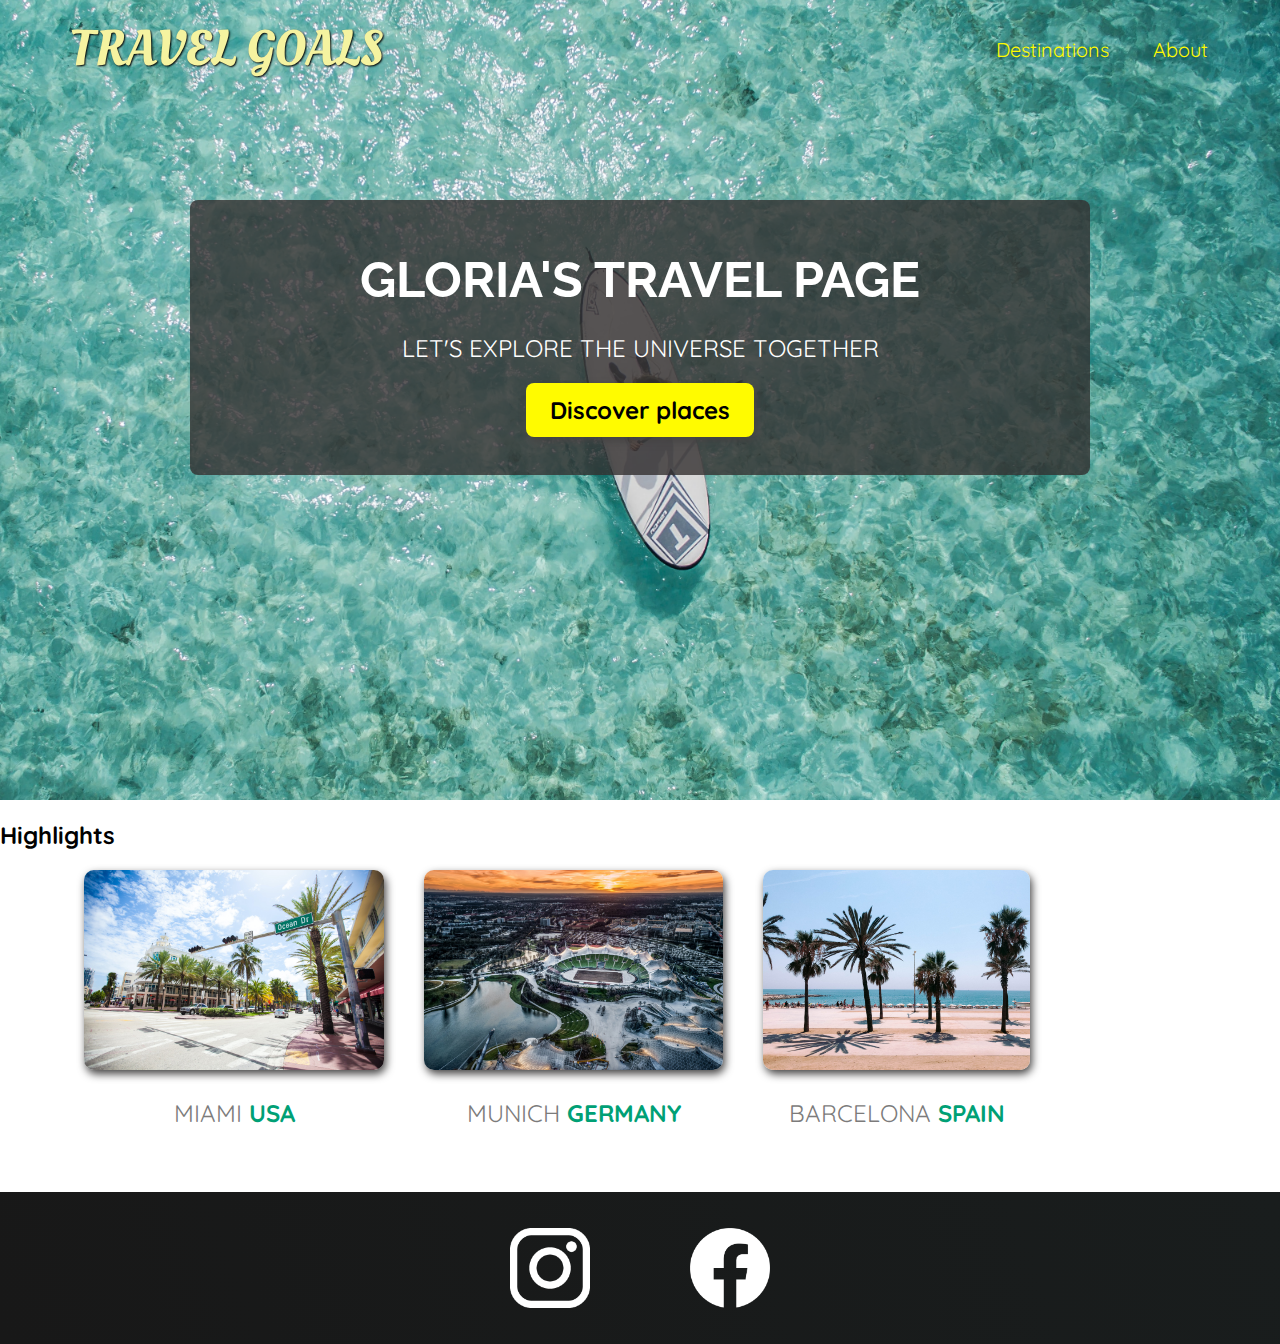
<file: index.html>
<!DOCTYPE html>
<html lang="en">
<head>
    <meta charset="UTF-8">
    <link
    href="https://fonts.googleapis.com/css2?family=Raleway:wght@700&family=Oleo+Script:wght@700&family=Quicksand:wght@300;500;700&display=swap"
    rel="stylesheet"
  />
  <link rel="stylesheet" href="shared.css">
    <link rel="stylesheet" href="style.css">
    <title>Travel goals</title>
</head>
<body>
    <header>
     <div id="page-logo">
        <a href="index.html"> Travel goals</a>
     </div>
     <nav>
         <ul>
             <li><a href="places.html">Destinations</a></li>
             <li><a href="">About</a></li>
         </ul>
     </nav>
    </header>
    <main>
        <section id="hero">
            <div id="hero-content">
<h1>Gloria's Travel Page</h1>
<p>Let's explore the universe together</p>
<a href="places.html">Discover places</a>
            </div>
 </section>
        <section id="highlight">
<h2>Highlights</h2>
<ul id="destinations">
    <li class="destinations">
        <img
        src="images/places/miami.jpg"
         alt=" miami street on a sunny day"
         />
        <p>Miami <strong>USA</strong></p>
    </li>
    <li class="destinations">
        <img
        src="images/places/munich.jpg"
        alt=" munich stadium in winter
        /">
        <p>munich <strong>Germany</strong></p>
    </li>
    <li class="destinations">
    <img
     src="images/places/barcelona.jpg"
     alt="palm beach in barcelona"
     />
    <p>Barcelona <strong>Spain</strong></p>
    </li>
</ul>
        </section>
    </main>
    <footer>
        <ul>
            <li>
                <a href="https://www.istagram.com">
                    <img src="images/icons/insta.png" alt="instagram logo"
                    /></a>
            </li>
            <li>
                <a href="https://www.facebook.com">
                    <img src="images/icons/facebook.png" alt="facebook logo"/>
                </a>
            </li>
        </ul>
    </footer>
</body>
</html>
</file>
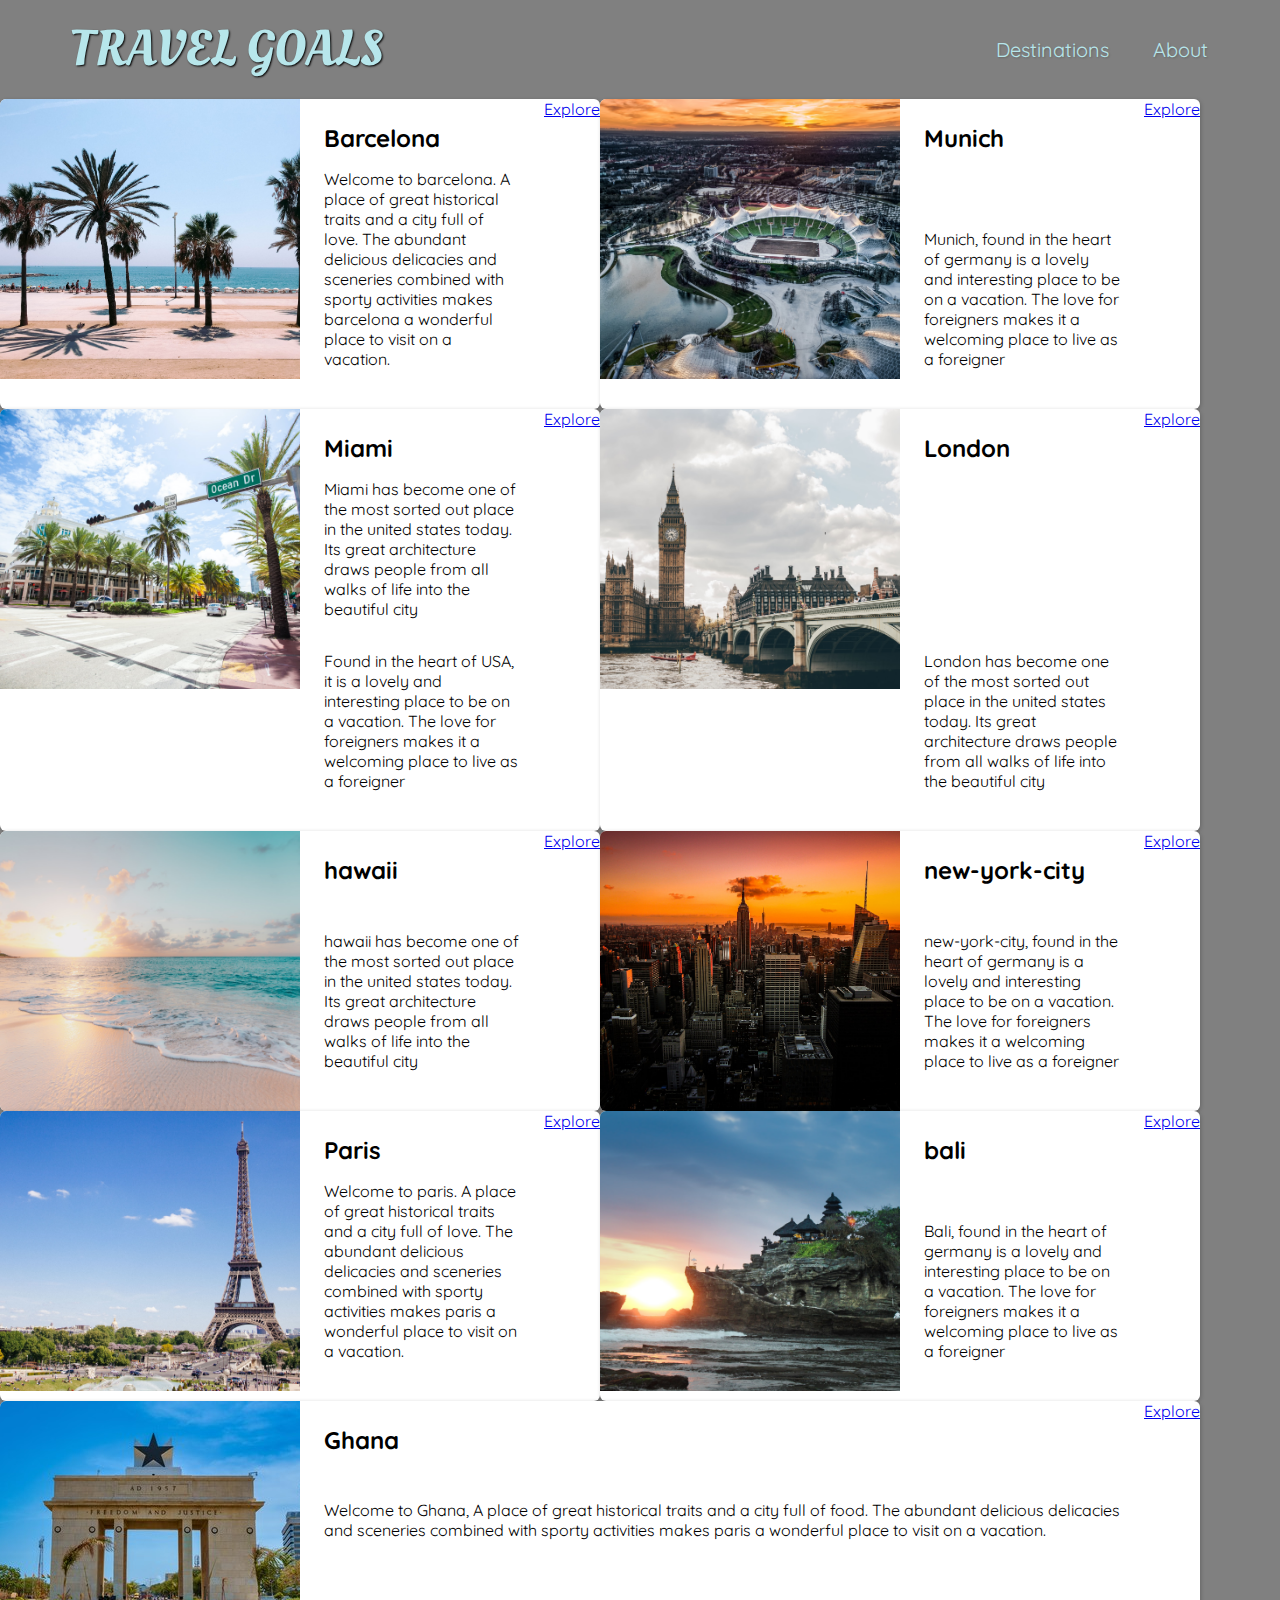
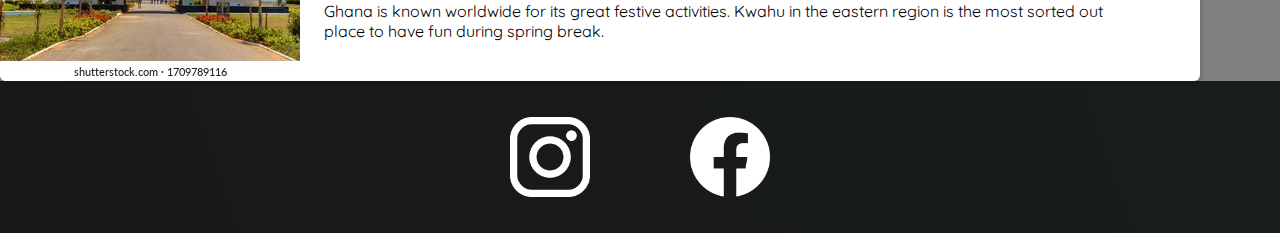
<file: places.html>
<!DOCTYPE html>
<html lang="en">
<head>
    <meta charset="UTF-8">
    <link
    href="https://fonts.googleapis.com/css2?family=Raleway:wght@700&family=Oleo+Script:wght@700&family=Quicksand:wght@300;500;700&display=swap"
    rel="stylesheet"
  />
  <link rel="stylesheet" href="shared.css"/>
    <link rel="stylesheet" href="places.css"/>
    <title>Travel goals</title>
</head>
<body>
    <header>
     <div id="page-logo">
        <a href="index.html"> Travel goals</a>
     </div>
     <nav>
         <ul>
             <li><a href="places.html">Destinations</a></li>
             <li><a href="">About</a></li>
         </ul>
     </nav>
    </header>
    <main>
        <ul>
            <li>
                <img src="images/places/barcelona.jpg" alt="city of Barceona"/>
                <div class="item-content">
                    <h2>Barcelona</h2>
                    <p>Welcome to barcelona. A place of great historical traits and a city full of love.
                        The abundant delicious delicacies and sceneries combined with sporty activities makes barcelona a wonderful place to visit on a vacation.
                         </p>
                </div>
                <div class="actions">
                    <a href="http://en.wikipedia.org/wiki/Barcelona">Explore</a>
                </div>
            </li>

            <li>
                <img src="images/places/munich.jpg" alt="city of munich"/>
                <div class="item-content">
                    <h2>Munich</h2>
                    <p>Munich, found in the heart of germany is a lovely and interesting place to be on a vacation.
                         The love for foreigners makes it a welcoming place to live as a foreigner</p>
                </div>
                <div class="actions">
                    <a href="http://en.wikipedia.org/wiki/Munich">Explore</a>
                </div>
                 </li>

                 <li>
                     <img src="images/places/miami.jpg" alt="city of miami"/>
                     <div class="item-content">
                         <h2>Miami</h2>
                         <p>Miami has become one of the most sorted out place in the united states today.
                             Its great architecture draws people from all walks of life into the beautiful city</p>
                             <p>Found in the heart of USA, it is a lovely and interesting place to be on a vacation.
                                The love for foreigners makes it a welcoming place to live as a foreigner</p>
                     </div>
                     <div class="actions">
                         <a href="http://en.wikipedia.org/wiki/Miami">Explore</a>
                     </div>
                 </li>
                 <li>
                    <img src="images/places/london.jpg" alt="city of london"/>
                    <div class="item-content">
                        <h2>London</h2>
                        <p>London has become one of the most sorted out place in the united states today.
                            Its great architecture draws people from all walks of life into the beautiful city</p>
                    </div>
                    <div class="actions">
                        <a href="http://en.wikipedia.org/wiki/london">Explore</a>
                    </div>
                </li>
                <li>
                    <img src="images/places/hawaii.jpg" alt="city of hawaii"/>
                    <div class="item-content">
                        <h2>hawaii</h2>
                        <p>hawaii has become one of the most sorted out place in the united states today.
                            Its great architecture draws people from all walks of life into the beautiful city
                    </div>
                    <div class="actions">
                        <a href="http://en.wikipedia.org/wiki/hawaii">Explore</a>
                    </div>
                </li>
                <li>
                    <img src="images/places/new-york-city.jpg" alt=" new-york-city"/>
                    <div class="item-content">
                        <h2>new-york-city</h2>
                        <p>new-york-city, found in the heart of germany is a lovely and interesting place to be on a vacation.
                             The love for foreigners makes it a welcoming place to live as a foreigner</p>
                    </div>
                    <div class="actions">
                        <a href="http://en.wikipedia.org/wiki/new-york-city">Explore</a>
                    </div>
                     </li>
                     <li>
                        <img src="images/places/paris.jpg" alt="city of fashion"/>
                        <div class="item-content">
                            <h2>Paris</h2>
                            <p>Welcome to paris. A place of great historical traits and a city full of love.
                                The abundant delicious delicacies and sceneries combined with sporty activities makes paris a wonderful place to visit on a vacation.
                                 </p>
                        </div>
                        <div class="actions">
                            <a href="http://en.wikipedia.org/wiki/paris">Explore</a>
                        </div>
                    </li>
                    <li>
                        <img src="images/places/bali.jpg" alt=" historical city"/>
                        <div class="item-content">
                            <h2>bali</h2>
                            <p>Bali, found in the heart of germany is a lovely and interesting place to be on a vacation.
                                 The love for foreigners makes it a welcoming place to live as a foreigner</p>
                        </div>
                        <div class="actions">
                            <a href="http://en.wikipedia.org/wiki/bali">Explore</a>
                        </div>
                         </li>
                         <li>
                            <img src="images/places/ghana.jpg" alt="city of delicious foods"/>
                            <div class="item-content">
                                <h2>Ghana</h2>
                                <p>Welcome to Ghana, A place of great historical traits and a city full of food.
                                    The abundant delicious delicacies and sceneries combined with sporty activities makes paris a wonderful place to visit on a vacation.
                                     </p>
                                     <p>Ghana is known worldwide for its great festive activities. 
                                         Kwahu in the eastern region is the most sorted out place to have fun during spring break.</p>
                            </div>
                            <div class="actions">
                                <a href="http://en.wikipedia.org/wiki/ghana">Explore</a>
                            </div>
                        </li>
        </ul>
    </main>
    <footer>
        <ul>
            <li>
                <a href="https://www.istagram.com">
                    <img src="images/icons/insta.png" alt="instagram logo"
                    /></a>
            </li>
            <li>
                <a href="https://www.facebook.com">
                    <img src="images/icons/facebook.png" alt="facebook logo"
                    /></a>
            </li>
        </ul>
    </footer>
</body>
</html>
</file>
<file: shared.css>
body {
    font-family: "Quicksand", sans-serif;
    margin: 0;
}

ul {
    list-style: none;
    margin: 0;
    padding: 0;
}

header {
    display:flex;
    justify-content: space-between;
    align-items:center;
    padding: 15px 60px;
    position: absolute;
    width: 100%;
    top: 0;
    left: 0;
    box-sizing: border-box;
}

#page-logo a {
    padding: 10px;
    font-family: "Oleo Script", sans-serif;
    color: rgb(245,243,160);
    font-size: 50px;
    text-decoration: none;
    text-transform: uppercase;
    text-shadow: 1px 1px 2px rgb(0,0,0);
}

header ul {
    display: flex;
}

header li {
    margin-left: 20px;
}

header a {
    color: rgb(255,251,0);
    text-decoration: none;
    font-size: 20px;
    padding: 12px;
    text-shadow: 1px 1px 2px rgb(0,0,0,0.2);
    border-radius: 6px;
}

header nav a:hover {
    color: rgb(77,77,77);
    background-color: rgb(255,251,0);
}

footer {
    background: linear-gradient(70deg, rgb(24,24,24), rgb(25,29,29));
    padding: 36px 0;
}

footer ul {
    display: flex;
    justify-content: center;


}
footer li {
    width: 80px;
    height: 80px;
    margin: 0 50px;
}

footer img {
    width: 100%;
    height: 100%;
}
</file>
<file: style.css>
#hero {
    height: 800px;
    background-image: url("images/places/ocean.jpg");
    background-position: center;
    background-size: cover;
}

#hero-content {
    width: 900px;
    background-color: rgb(51,47,47,0.8);
    box-shadow: 2px 4px 80x rgb(68,67,67);
    border-radius: 8px;
    text-align: center;
    padding: 50px 0;
    margin: 0 auto;
    position: relative;
    top: 200px;
}

#hero-content h1 {
    color: white;
    text-transform: uppercase;
    font-size: 50px;
    font-family: "Raleway", sans-serif;
    margin: 0;
}

#hero-content p {
    color: white;
    text-transform: uppercase;
    font-size: 24px;
    font-weight: 300px;
    margin-bottom: 32px;
}

#hero-content a {
    text-decoration: none;
    background-color: rgb(255,251,0);
    padding: 12px 24px;
    color: black;
    font-size: 24px;
    font-weight: bold;
    border-radius: 8px;
    box-shadow: 2px 4px 8px rgb(68,67,67);
}

#hero-content a:hover {
    background-color: rgb(255, 238,0);
}

#highlights {
    padding: 24px;
    background: linear-gradient(0eg, rgb(227,255,252), rgb(202,243,217));
}

#highlights h2 {
    text-transform: uppercase;
    text-align: center;
    font-size: 40px;
    color: rgb(59,65,64);
}

#destinations {
    display: flex;
    width: 90%;
    margin: auto;
    margin-bottom: 40px;
}

.destinations {
    margin: 0 20px;
    text-transform: uppercase;
}

.destinations p {
    text-align: center;
    font-size: 24px;
    color: rgb(124,123,123);
    margin: 24px 0;
}

.destinations img {
    height: 200px;
    width: 100;
    box-shadow: 2px 4px 8px rgb(68,67,67);
    border-radius: 10px;
    object-fit: cover;
}

.destinations strong {
    color: rgb(0, 160,117);
}
</file>
<file: places.css>
body {
    background-color: grey;
    color: rgb(68, 68 67);
}
#page-logo a {
    color: rgb(183, 230, 235);
}

header {
    position: static
}

header a {
    color:rgb(183, 230, 235);
}

header nav a:hover{
    background-color: rgb(183, 230, 235);
    color: rgb(59,59,59);
}

main ul {
    width: 1200px;
    margin: 0 auto 48px,;
    display: grid;
    grid-template-columns: 1fr 1fr;
    gap: 20px 2opx;
}

li:nth-of-type(9) {
    grid-column: 1/span 2 ;
}

main li {
    display: flex;
    background-color: white;
    box-shadow: 1px 1px 4px rgb(0,0,0,0.2);
    border-radius: 6px;
    overflow: hidden;
}

main li img {
    width: 300px;
    height: 280px;
    object-fit: cover;
}

.item-content {
    padding: 24px;
    display: flex;
    flex-direction: column;
    justify-content: space-between;
}

.item-content h2 {
    margin: 0;
}

.action {
    text-align: right;
}

 .action a {
     text-decoration: none;
     padding: 6px;
     color: rgb(22,211,228);
 }

 .action a:hover {
     background-color: rgb(235,253,255);
 }
</file>
